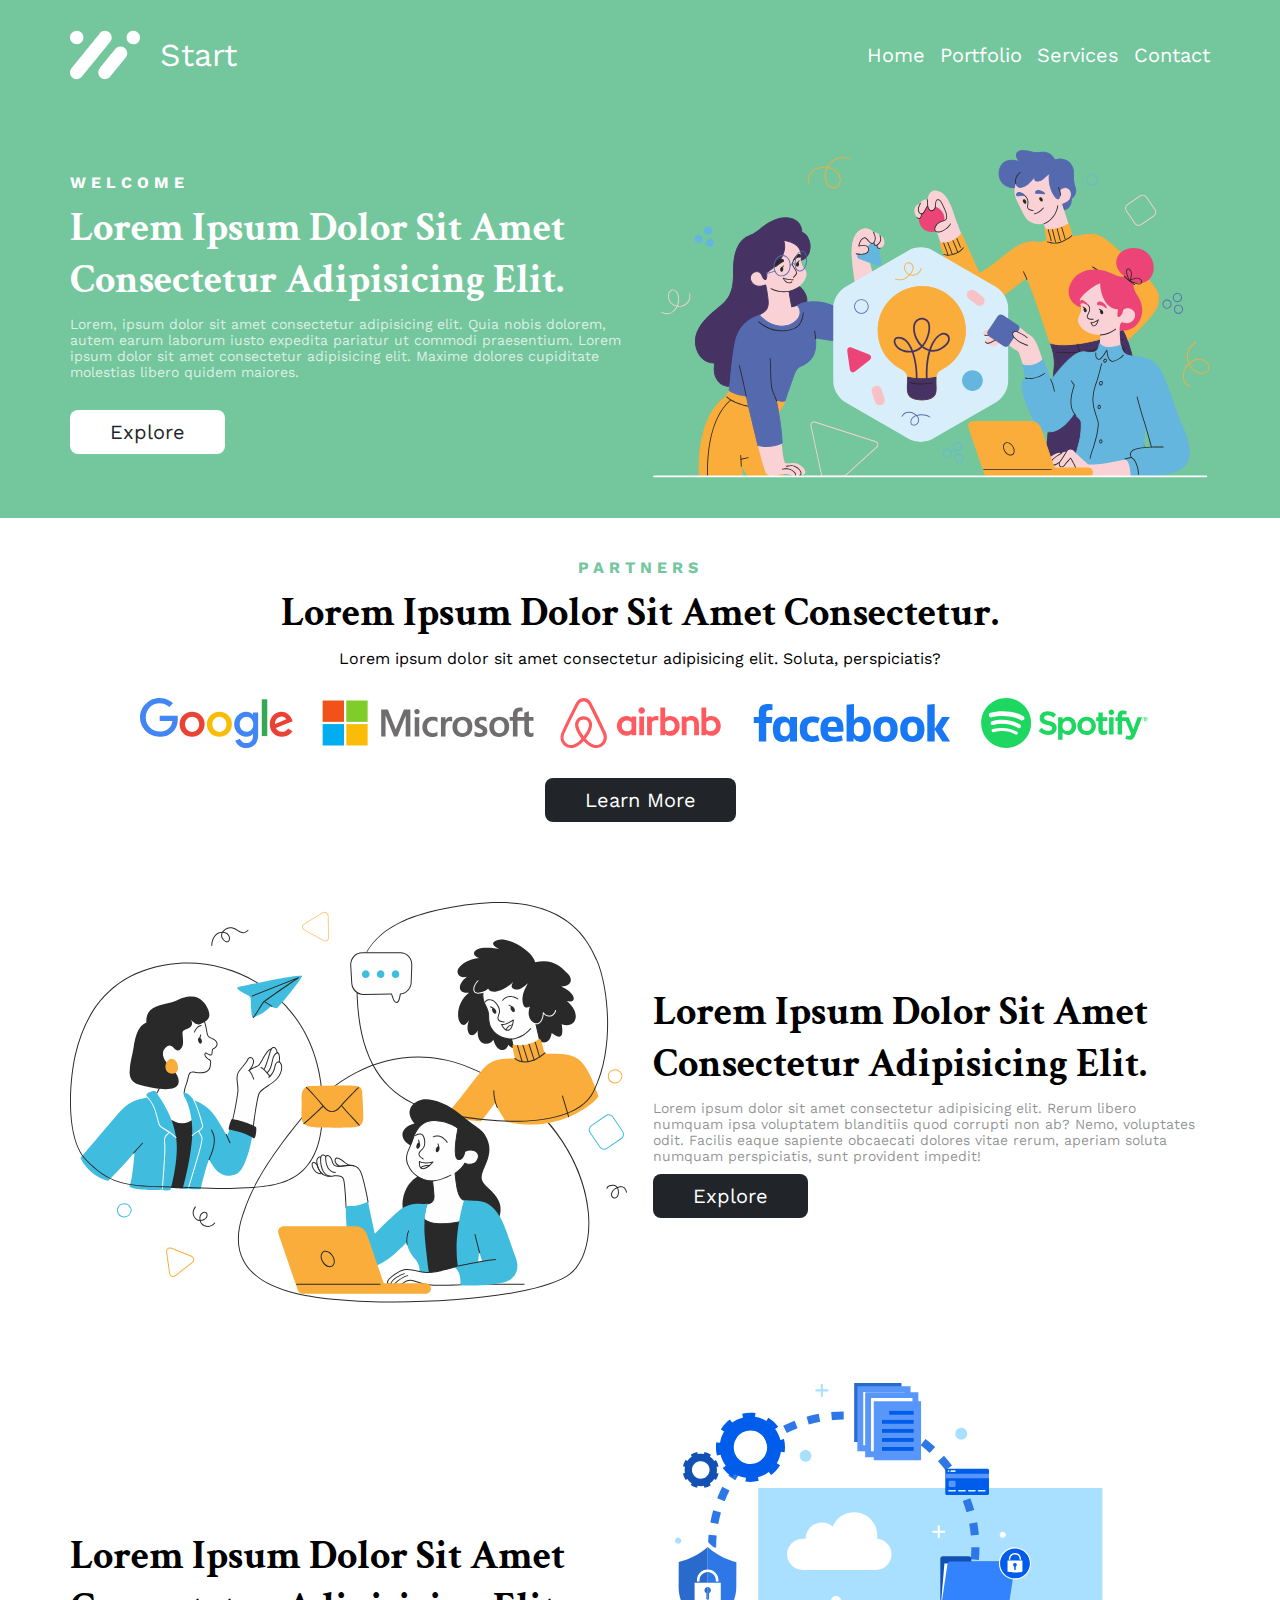
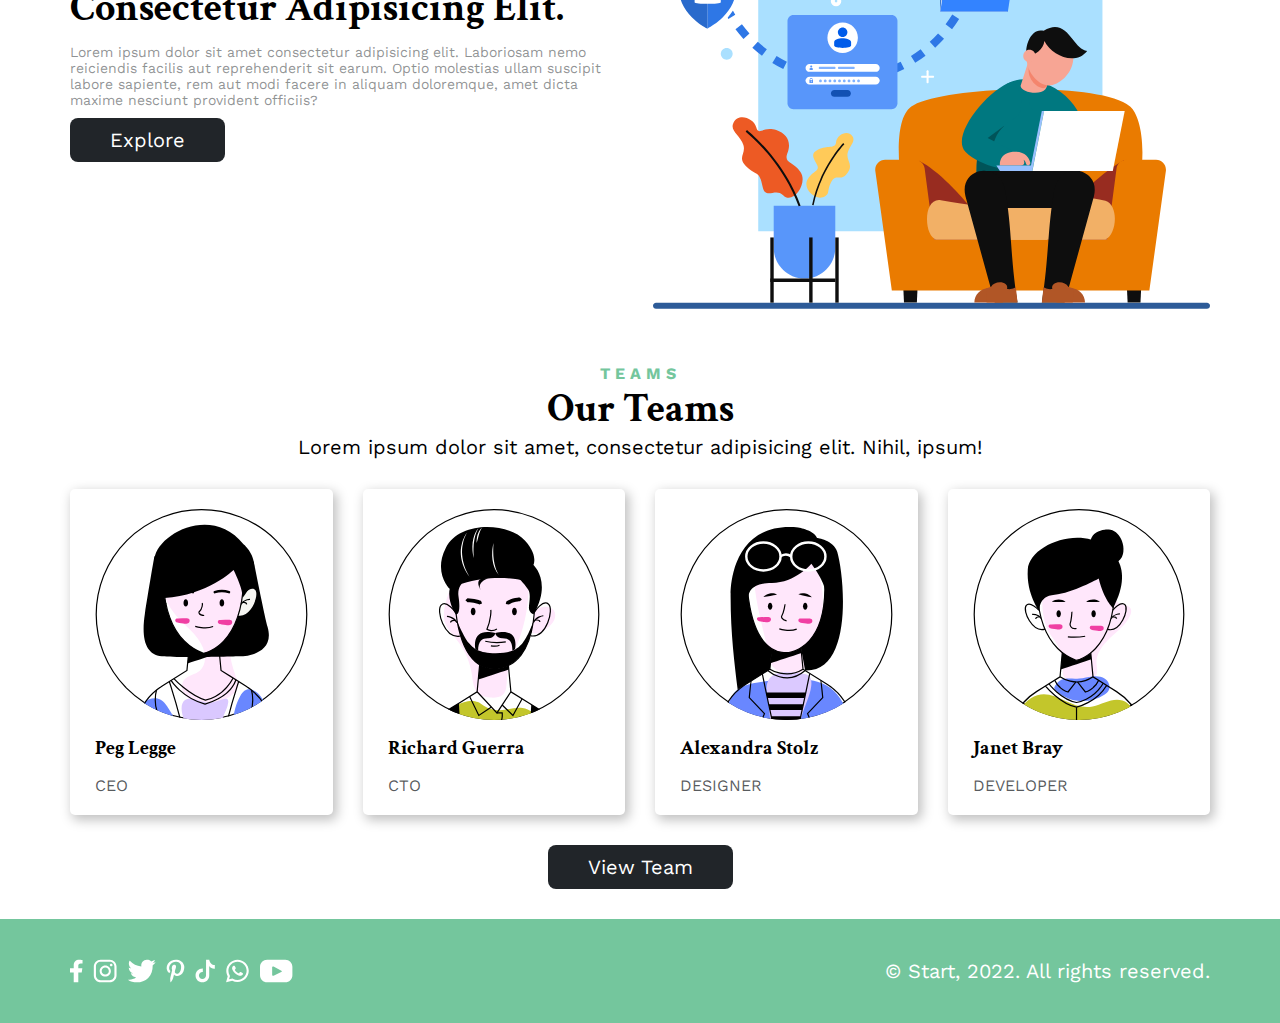
<file: index.html>
<!DOCTYPE html>
<html lang="en">
  <head>
    <meta charset="UTF-8" />
    <meta name="viewport" content="width=device-width, initial-scale=1.0" />
    <link rel="icon" href="src/images/Logo/LogoWhite.svg" />
    <title>Small Startup - Home</title>
    <link rel="stylesheet" href="src/styles/designSystem.css" />
    <link rel="stylesheet" href="src/styles/index.css" />
  </head>
  <body>
    <div class="hero">
      <div class="navbar container">
        <div class="navbar__logo">
          <img
            src="src/images/Logo/LogoWhite.svg"
            class="navbar__logo--image"
            alt="logo"
          />
          <div class="navbar__logo--text">Start</div>
        </div>
        <div class="navbar__menu hidden">
          <a href="index.html" class="navbar__menu--1">Home</a>
          <a href="portfolio.html" class="navbar__menu--2">Portfolio</a>
          <a href="services.html" class="navbar__menu--3">Services</a>
          <a href="contact.html" class="navbar__menu--4">Contact</a>
        </div>

        <div class="navbar__icons">
          <i class="bi bi-list"></i>
          <i class="bi bi-x-lg hide"></i>
        </div>
      </div>

      <div class="sectionOne grid container">
        <div class="sectionOne__left flex">
          <div class="sectionOne__left--label label text-white">Welcome</div>
          <div class="sectionOne__left--title common-title text-white">
            Lorem ipsum dolor sit amet consectetur adipisicing elit.
          </div>
          <div class="sectionOne__left--text">
            Lorem, ipsum dolor sit amet consectetur adipisicing elit. Quia nobis
            dolorem, autem earum laborum iusto expedita pariatur ut commodi
            praesentium. Lorem ipsum dolor sit amet consectetur adipisicing
            elit. Maxime dolores cupiditate molestias libero quidem maiores.
          </div>
          <button class="sectionOne__left--btn white-btn">Explore</button>
        </div>
        <img
          src="src/images/Home/image-1.svg"
          alt=""
          class="sectionOne__right responsive-image"
        />
      </div>
    </div>

    <div class="sectionTwo">
      <div class="sectionTwo__content text-center flex">
        <div class="sectionTwo__content--label label text-green">Partners</div>
        <div class="sectionTwo__content--title common-title">
          Lorem ipsum dolor sit amet consectetur.
        </div>
        <div class="sectionTwo__content--text">
          Lorem ipsum dolor sit amet consectetur adipisicing elit. Soluta,
          perspiciatis?
        </div>
      </div>
      <div class="sectionTwo__logo container">
        <img
          src="src/images/Companies/Google.svg"
          alt=""
          class="responsive-image"
        />
        <img
          src="src/images/Companies/Microsoft.svg"
          alt=""
          class="responsive-image"
        />
        <img
          src="src/images/Companies/Airbnb.svg"
          alt=""
          class="responsive-image"
        />
        <img
          src="src/images/Companies/Facebook.svg"
          alt=""
          class="responsive-image"
        />
        <img
          src="src/images/Companies/Spotify.svg"
          alt=""
          class="responsive-image"
        />
      </div>
      <button class="sectionTwo__btn dark-btn">Learn More</button>
    </div>

    <div class="sectionThree container grid">
      <img
        src="src/images/Home/image-2.svg"
        alt=""
        class="sectionThree__left responsive-image"
      />

      <div class="sectionThree__right flex">
        <div class="sectionThree__right--title common-title">
          Lorem ipsum dolor sit amet consectetur adipisicing elit.
        </div>
        <div class="sectionThree__right--text">
          Lorem ipsum dolor sit amet consectetur adipisicing elit. Rerum libero
          numquam ipsa voluptatem blanditiis quod corrupti non ab? Nemo,
          voluptates odit. Facilis eaque sapiente obcaecati dolores vitae rerum,
          aperiam soluta numquam perspiciatis, sunt provident impedit!
        </div>
        <button class="sectionThree__right--btn dark-btn">Explore</button>
      </div>
    </div>

    <div class="sectionFour container grid">
      <div class="sectionFour__left flex">
        <div class="sectionFour__left--title common-title">
          Lorem ipsum dolor sit amet consectetur adipisicing elit.
        </div>
        <div class="sectionFour__left--text">
          Lorem ipsum dolor sit amet consectetur adipisicing elit. Laboriosam
          nemo reiciendis facilis aut reprehenderit sit earum. Optio molestias
          ullam suscipit labore sapiente, rem aut modi facere in aliquam
          doloremque, amet dicta maxime nesciunt provident officiis?
        </div>
        <button class="sectionFour__left--btn dark-btn">Explore</button>
      </div>
      <img
        src="src/images/Home/image-3.svg"
        alt=""
        class="sectionFour__right responsive-image"
      />
    </div>

    <div class="sectionFive container">
      <div class="sectionFive__content text-center">
        <div class="sectionFive__content--label label text-green">Teams</div>
        <div class="sectionFive__content--title common-title">Our Teams</div>
        <div class="sectionFive__content--text">
          Lorem ipsum dolor sit amet, consectetur adipisicing elit. Nihil,
          ipsum!
        </div>
      </div>
      <div class="sectionFive__cards">
        <div class="sectionFive__cards--1">
          <img
            src="src/images/team/Peg_Legge.svg"
            alt=""
            class="responsive-image"
          />
          <div class="name">Peg Legge</div>
          <div class="position">CEO</div>
        </div>
        <div class="sectionFive__cards--2">
          <img
            src="src/images/team/Richard.svg"
            alt=""
            class="responsive-image"
          />
          <div class="name">Richard Guerra</div>
          <div class="position">CTO</div>
        </div>
        <div class="sectionFive__cards--3">
          <img
            src="src/images/team/Alexandra.svg"
            alt=""
            class="responsive-image"
          />
          <div class="name">Alexandra Stolz</div>
          <div class="position">Designer</div>
        </div>
        <div class="sectionFive__cards--4">
          <img
            src="src/images/team/Janet.svg"
            alt=""
            class="responsive-image"
          />
          <div class="name">Janet Bray</div>
          <div class="position">Developer</div>
        </div>
      </div>
      <button class="sectionFive__btn dark-btn">View Team</button>
    </div>

    <div class="footerWrapper">
      <div class="footerLinks container text-center">
        <div class="footerLinks__socials">
          <img src="src/images/socials/facebook.svg" alt="" />
          <img src="src/images/socials/instagram.svg" alt="" />
          <img src="src/images/socials/twitter.svg" alt="" />
          <img src="src/images/socials/pinterest.svg" alt="" />
          <img src="src/images/socials/tiktok.svg" alt="" />
          <img src="src/images/socials/whatsapp.svg" alt="" />
          <img src="src/images/socials/youtube.svg" alt="" />
        </div>
        <div class="footerLinks__copyright text-white">
          © Start, 2022. All rights reserved.
        </div>
      </div>
    </div>
  </body>

  <script src="src/main.js"></script>
</html>
</file>
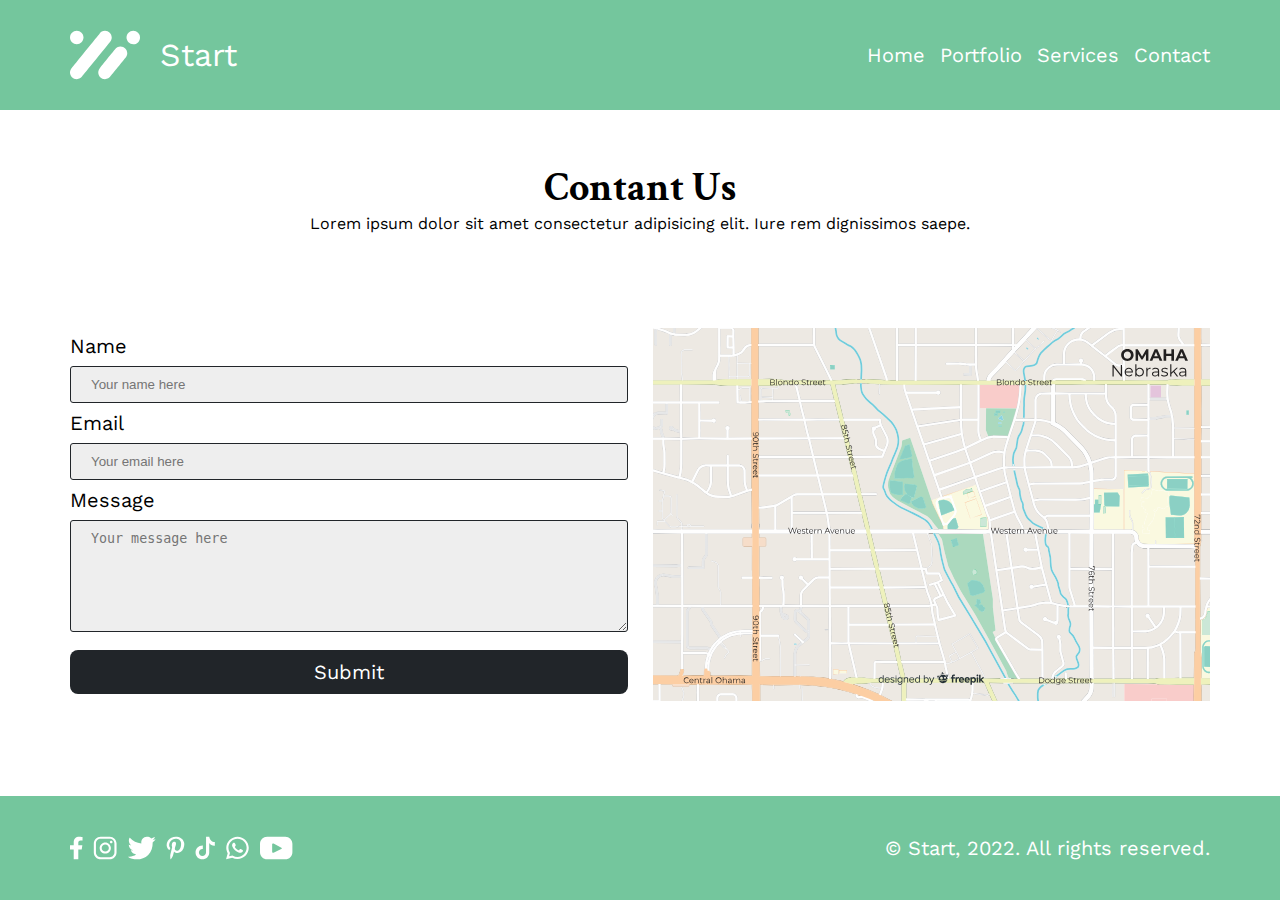
<file: contact.html>
<!DOCTYPE html>
<html lang="en">
  <head>
    <meta charset="UTF-8" />
    <meta name="viewport" content="width=device-width, initial-scale=1.0" />
    <link rel="stylesheet" href="src/styles/designSystem.css" />
    <link rel="stylesheet" href="src/styles/contact.css" />
    <link rel="icon" href="src/images/Logo/LogoWhite.svg" />
    <title>Small Startup - Contact</title>
  </head>
  <body>
    <div class="hero">
      <div class="navbar container">
        <div class="navbar__logo">
          <img
            src="src/images/Logo/LogoWhite.svg"
            class="navbar__logo--image"
            alt="logo"
          />
          <div class="navbar__logo--text">Start</div>
        </div>
        <div class="navbar__menu hidden">
          <a href="index.html" class="navbar__menu--1">Home</a>
          <a href="portfolio.html" class="navbar__menu--2">Portfolio</a>
          <a href="services.html" class="navbar__menu--3">Services</a>
          <a href="contact.html" class="navbar__menu--4">Contact</a>
        </div>

        <div class="navbar__icons">
          <i class="bi bi-list"></i>
          <i class="bi bi-x-lg hide"></i>
        </div>
      </div>
    </div>

    <div class="sectionOne container text-center">
      <div class="common-title">Contant Us</div>
      <div class="text">
        Lorem ipsum dolor sit amet consectetur adipisicing elit. Iure rem
        dignissimos saepe.
      </div>
    </div>

    <div class="sectionTwo container grid">
      <div class="sectionTwo__left">
        <form action="" class="form">
          <label for="name">Name</label>
          <input placeholder="Your name here" type="text" id="name" />
          <label for="email">Email</label>
          <input placeholder="Your email here" type="email" id="email" />

          <label for="message">Message</label>
          <textarea
            name="message"
            placeholder="Your message here"
            id="message"
            cols="30"
            rows="6"
          ></textarea>

          <button class="dark-btn" type="submit">Submit</button>
        </form>
      </div>
      <img
        src="src/images/Contact/map.svg"
        class="sectionTwo__right responsive-image"
      />
    </div>

    <div class="footerWrapper">
      <div class="footerLinks container text-center">
        <div class="footerLinks__socials">
          <img src="src/images/socials/facebook.svg" alt="" />
          <img src="src/images/socials/instagram.svg" alt="" />
          <img src="src/images/socials/twitter.svg" alt="" />
          <img src="src/images/socials/pinterest.svg" alt="" />
          <img src="src/images/socials/tiktok.svg" alt="" />
          <img src="src/images/socials/whatsapp.svg" alt="" />
          <img src="src/images/socials/youtube.svg" alt="" />
        </div>
        <div class="footerLinks__copyright text-white">
          © Start, 2022. All rights reserved.
        </div>
      </div>
    </div>
  </body>
  <script src="src/main.js"></script>
</html>
</file>
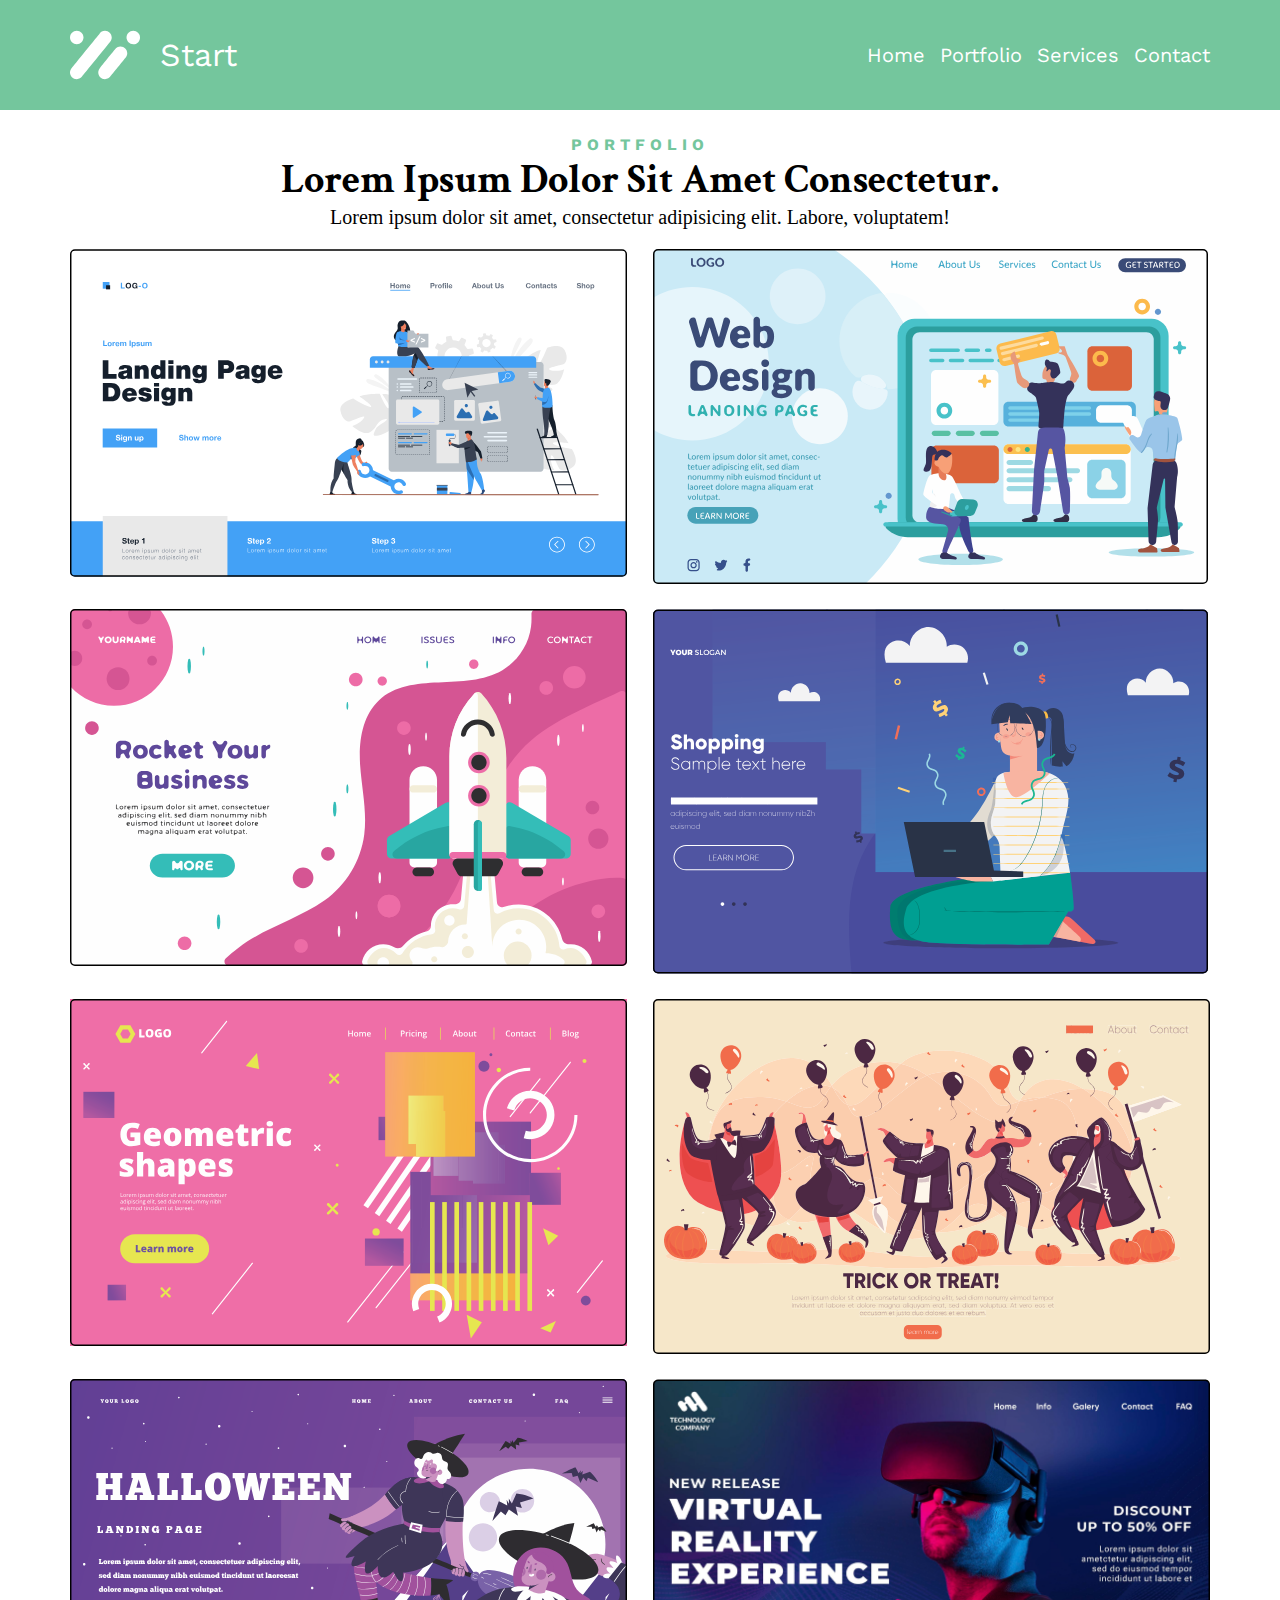
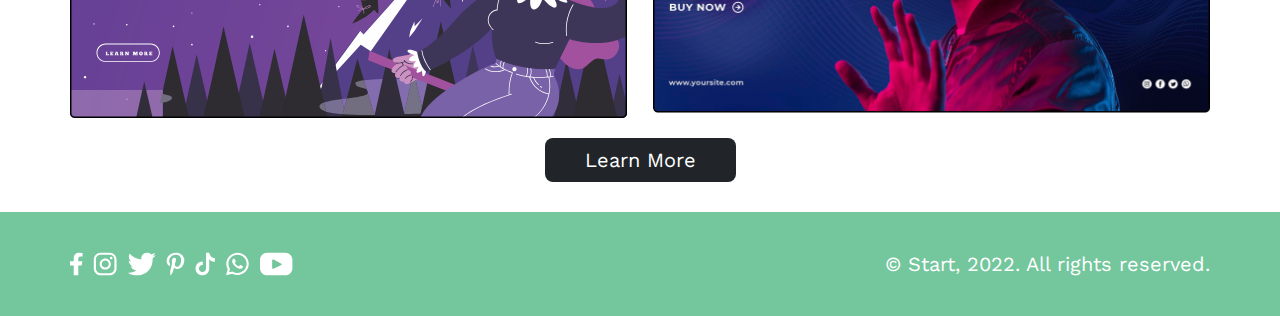
<file: portfolio.html>
<!DOCTYPE html>
<html lang="en">
  <head>
    <meta charset="UTF-8" />
    <meta name="viewport" content="width=device-width, initial-scale=1.0" />
    <link rel="icon" href="src/images/Logo/LogoWhite.svg" />
    <title>Small Startup - Portfolio</title>
    <link rel="stylesheet" href="src/styles/designSystem.css" />
    <link rel="stylesheet" href="src/styles/portfolio.css" />
  </head>
  <body>
    <div class="hero">
      <div class="navbar container">
        <div class="navbar__logo">
          <img
            src="src/images/Logo/LogoWhite.svg"
            class="navbar__logo--image"
            alt="logo"
          />
          <div class="navbar__logo--text">Start</div>
        </div>
        <div class="navbar__menu hidden">
          <a href="index.html" class="navbar__menu--1">Home</a>
          <a href="portfolio.html" class="navbar__menu--2">Portfolio</a>
          <a href="services.html" class="navbar__menu--3">Services</a>
          <a href="contact.html" class="navbar__menu--4">Contact</a>
        </div>

        <div class="navbar__icons">
          <i class="bi bi-list"></i>
          <i class="bi bi-x-lg hide"></i>
        </div>
      </div>
    </div>

    <div class="sectionOne container">
      <div class="sectionOne__content text-center">
        <div class="sectionOne__content--label label text-green">Portfolio</div>
        <div class="sectionOne__content--title common-title">
          Lorem ipsum dolor sit amet consectetur.
        </div>
        <div class="sectionOne__content--text">
          Lorem ipsum dolor sit amet, consectetur adipisicing elit. Labore,
          voluptatem!
        </div>
      </div>
      <div class="sectionOne__images">
        <img
          src="src/images/Portfolio/sample-1.svg"
          alt=""
          class="responsive-image"
        />
        <img
          src="src/images/Portfolio/sample-2.svg"
          alt=""
          class="responsive-image"
        />
        <img
          src="src/images/Portfolio/sample-3.svg"
          alt=""
          class="responsive-image"
        />
        <img
          src="src/images/Portfolio/sample-4.svg"
          alt=""
          class="responsive-image"
        />
        <img
          src="src/images/Portfolio/sample-5.svg"
          alt=""
          class="responsive-image"
        />
        <img
          src="src/images/Portfolio/sample-6.svg"
          alt=""
          class="responsive-image"
        />
        <img
          src="src/images/Portfolio/sample-7.svg"
          alt=""
          class="responsive-image"
        />
        <img
          src="src/images/Portfolio/sample-8.png"
          alt=""
          class="responsive-image"
        />
      </div>
      <button class="sectionOne__btn dark-btn">Learn More</button>
    </div>

    <div class="footerWrapper">
      <div class="footerLinks container text-center">
        <div class="footerLinks__socials">
          <img src="src/images/socials/facebook.svg" alt="" />
          <img src="src/images/socials/instagram.svg" alt="" />
          <img src="src/images/socials/twitter.svg" alt="" />
          <img src="src/images/socials/pinterest.svg" alt="" />
          <img src="src/images/socials/tiktok.svg" alt="" />
          <img src="src/images/socials/whatsapp.svg" alt="" />
          <img src="src/images/socials/youtube.svg" alt="" />
        </div>
        <div class="footerLinks__copyright text-white">
          © Start, 2022. All rights reserved.
        </div>
      </div>
    </div>
  </body>
  <script src="src/main.js"></script>
</html>
</file>
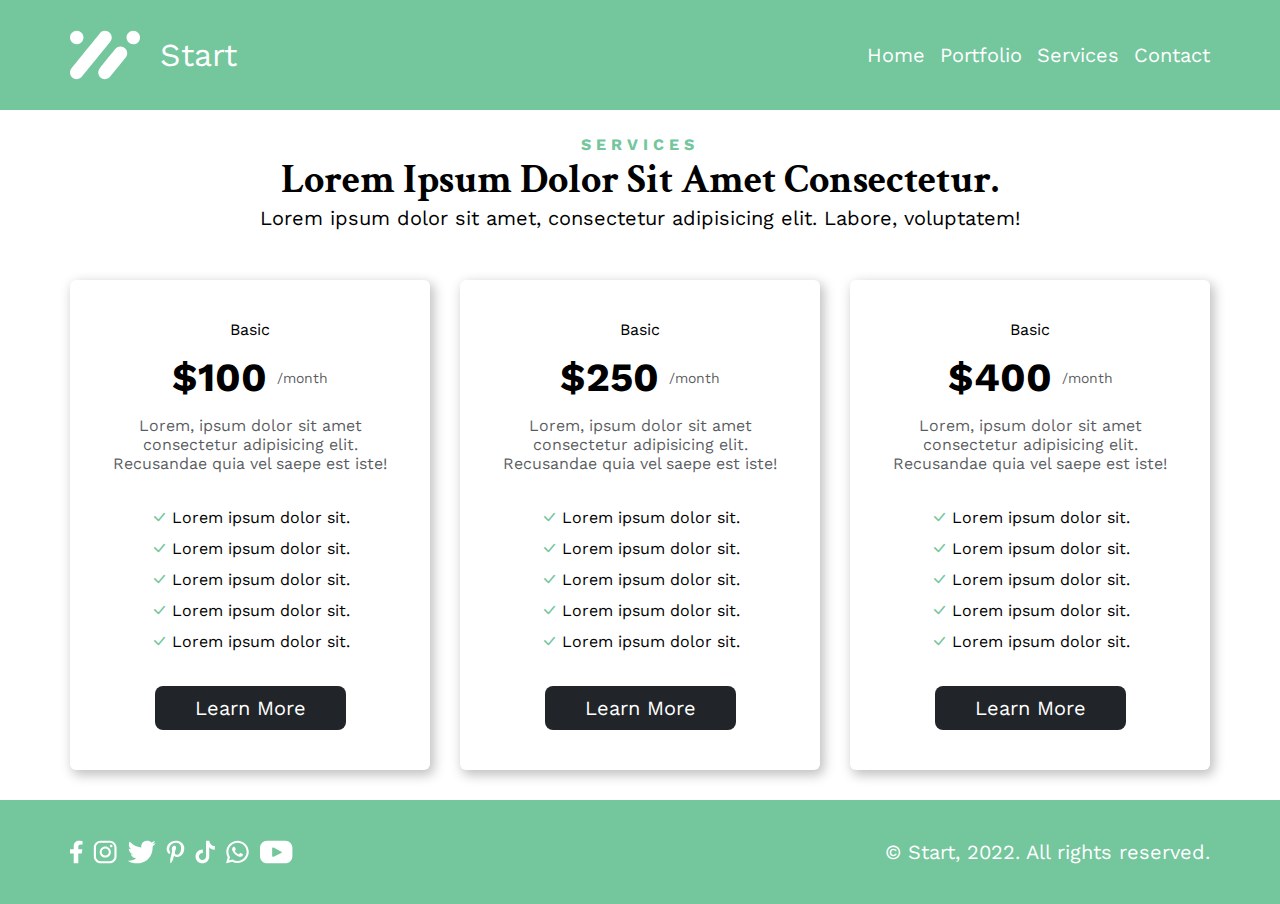
<file: services.html>
<!DOCTYPE html>
<html lang="en">
  <head>
    <meta charset="UTF-8" />
    <meta name="viewport" content="width=device-width, initial-scale=1.0" />
    <link rel="stylesheet" href="src/styles/designSystem.css" />
    <link rel="stylesheet" href="src/styles/services.css" />
    <link rel="icon" href="src/images/Logo/LogoWhite.svg" />
    <title>Small Startup - Services</title>
  </head>
  <body>
    <div class="hero">
      <div class="navbar container">
        <div class="navbar__logo">
          <img
            src="src/images/Logo/LogoWhite.svg"
            class="navbar__logo--image"
            alt="logo"
          />
          <div class="navbar__logo--text">Start</div>
        </div>
        <div class="navbar__menu hidden">
          <a href="index.html" class="navbar__menu--1">Home</a>
          <a href="portfolio.html" class="navbar__menu--2">Portfolio</a>
          <a href="services.html" class="navbar__menu--3">Services</a>
          <a href="contact.html" class="navbar__menu--4">Contact</a>
        </div>

        <div class="navbar__icons">
          <i class="bi bi-list"></i>
          <i class="bi bi-x-lg hide"></i>
        </div>
      </div>
    </div>

    <div class="sectionOne container">
      <div class="sectionOne__content text-center">
        <div class="sectionOne__content--label label text-green">Services</div>
        <div class="sectionOne__content--title common-title">
          Lorem ipsum dolor sit amet consectetur.
        </div>
        <div class="sectionOne__content--text">
          Lorem ipsum dolor sit amet, consectetur adipisicing elit. Labore,
          voluptatem!
        </div>
      </div>
      <div class="sectionOne__cards">
        <div class="sectionOne__cards--card--1">
          <div class="tag">Basic</div>
          <div class="price">
            <div class="amount">$100</div>
            <div class="time">/month</div>
          </div>
          <div class="info">
            Lorem, ipsum dolor sit amet consectetur adipisicing elit. Recusandae
            quia vel saepe est iste!
          </div>
          <div class="features">
            <div class="list">
              <i class="bi bi-check-lg"></i>
              <span> Lorem ipsum dolor sit. </span>
            </div>
            <div class="list">
              <i class="bi bi-check-lg"></i>
              <span> Lorem ipsum dolor sit. </span>
            </div>
            <div class="list">
              <i class="bi bi-check-lg"></i>
              <span> Lorem ipsum dolor sit. </span>
            </div>
            <div class="list">
              <i class="bi bi-check-lg"></i>
              <span> Lorem ipsum dolor sit. </span>
            </div>
            <div class="list">
              <i class="bi bi-check-lg"></i>
              <span> Lorem ipsum dolor sit. </span>
            </div>
          </div>
          <button class="sectionOne__btn dark-btn">Learn More</button>
        </div>
        <div class="sectionOne__cards--card--2">
          <div class="tag">Basic</div>
          <div class="price">
            <div class="amount">$250</div>
            <div class="time">/month</div>
          </div>
          <div class="info">
            Lorem, ipsum dolor sit amet consectetur adipisicing elit. Recusandae
            quia vel saepe est iste!
          </div>
          <div class="features">
            <div class="list">
              <i class="bi bi-check-lg"></i>
              <span> Lorem ipsum dolor sit. </span>
            </div>
            <div class="list">
              <i class="bi bi-check-lg"></i>
              <span> Lorem ipsum dolor sit. </span>
            </div>
            <div class="list">
              <i class="bi bi-check-lg"></i>
              <span> Lorem ipsum dolor sit. </span>
            </div>
            <div class="list">
              <i class="bi bi-check-lg"></i>
              <span> Lorem ipsum dolor sit. </span>
            </div>
            <div class="list">
              <i class="bi bi-check-lg"></i>
              <span> Lorem ipsum dolor sit. </span>
            </div>
          </div>
          <button class="sectionOne__btn dark-btn">Learn More</button>
        </div>
        <div class="sectionOne__cards--card--3">
          <div class="tag">Basic</div>
          <div class="price">
            <div class="amount">$400</div>
            <div class="time">/month</div>
          </div>
          <div class="info">
            Lorem, ipsum dolor sit amet consectetur adipisicing elit. Recusandae
            quia vel saepe est iste!
          </div>
          <div class="features">
            <div class="list">
              <i class="bi bi-check-lg"></i>
              <span> Lorem ipsum dolor sit. </span>
            </div>
            <div class="list">
              <i class="bi bi-check-lg"></i>
              <span> Lorem ipsum dolor sit. </span>
            </div>
            <div class="list">
              <i class="bi bi-check-lg"></i>
              <span> Lorem ipsum dolor sit. </span>
            </div>
            <div class="list">
              <i class="bi bi-check-lg"></i>
              <span> Lorem ipsum dolor sit. </span>
            </div>
            <div class="list">
              <i class="bi bi-check-lg"></i>
              <span> Lorem ipsum dolor sit. </span>
            </div>
          </div>
          <button class="sectionOne__btn dark-btn">Learn More</button>
        </div>
      </div>
    </div>

    <div class="footerWrapper">
      <div class="footerLinks container text-center">
        <div class="footerLinks__socials">
          <img src="src/images/socials/facebook.svg" alt="" />
          <img src="src/images/socials/instagram.svg" alt="" />
          <img src="src/images/socials/twitter.svg" alt="" />
          <img src="src/images/socials/pinterest.svg" alt="" />
          <img src="src/images/socials/tiktok.svg" alt="" />
          <img src="src/images/socials/whatsapp.svg" alt="" />
          <img src="src/images/socials/youtube.svg" alt="" />
        </div>
        <div class="footerLinks__copyright text-white">
          © Start, 2022. All rights reserved.
        </div>
      </div>
    </div>
  </body>
  <script src="src/main.js"></script>
</html>
</file>
<file: src/styles/designSystem.css>
@import url("https://fonts.googleapis.com/css2?family=Crimson+Text:wght@400;600;700&family=Work+Sans:wght@100;200;300;400;500;600;700;800;900&display=swap");
@import url("https://cdn.jsdelivr.net/npm/bootstrap-icons@1.10.5/font/bootstrap-icons.css");
:root {
  --h1: 40px;
  --h2: 32px;
  --h3: 28px;
  --h4: 24px;
  --h5: 20px;
  --h6: 16px;

  --sub: 20px;
  --label: 16px;
  --ls: 5px;
  --body: 14px;

  --ff-crimson: "Crimson Text", serif;
  --ff-worksans: "Work Sans", sans-serif;

  --color-dark-100: rgba(33, 37, 41, 1);
  --color-dark-75: rgba(33, 37, 41, 0.75);
  --color-dark-50: rgba(33, 37, 41, 0.5);
  --color-dark-25: rgba(33, 37, 41, 0.25);

  --color-white-100: rgba(255, 255, 255, 1);
  --color-white-75: rgba(255, 255, 255, 0.75);
  --color-white-50: rgba(255, 255, 255, 0.5);
  --color-white-25: rgba(255, 255, 255, 0.25);

  --color-green-100: rgba(116, 198, 157, 1);
  --color-green-75: rgba(116, 198, 157, 0.75);
  --color-green-50: rgba(116, 198, 157, 0.5);
  --color-green-25: rgba(116, 198, 157, 0.25);

  --shadow-1: 3px 4px 12px 1px rgba(0, 0, 0, 0.25);
}

/**
* ! Removing default styles of the browser
**/

* {
  margin: 0;
  padding: 0;
  box-sizing: border-box;
}

/**
* ! style rules for common buttons
**/

.white-btn,
.dark-btn {
  cursor: pointer;
  border: 0;
  font-family: var(--ff-worksans);
  font-size: var(--h5);
  color: var(--color-dark-100);
  border-radius: 8px;
  background-color: var(--color-white-100);
  padding: 10px 40px;
}

.dark-btn {
  color: var(--color-white-100);
  background-color: var(--color-dark-100);
}

/**
* ! style rules for text colors
**/

.text-white {
  color: var(--color-white-100);
}

.text-dark {
  color: var(--color-dark-100);
}

.text-green {
  color: var(--color-green-100);
}

/**
* ! style rules for labels
**/

.label {
  font-family: var(--ff-worksans);
  font-size: var(--label);
  letter-spacing: var(--ls);
  text-transform: uppercase;
  font-weight: 700;
}

/**
* ! style rules for hero
**/

.hero {
  background-color: var(--color-green-100);
}

/**
* ! style rules for navbar
**/

.navbar {
  display: flex;
  align-items: center;
  justify-content: space-between;
  padding: 30px 0px;
}

.navbar__logo {
  display: flex;
  align-items: center;
  gap: 20px;
}

.navbar__logo--text {
  font-size: var(--h2);
  font-family: var(--ff-worksans);
  color: var(--color-white-100);
}

.navbar__menu {
  display: flex;
  gap: 15px;
  font-family: var(--ff-worksans);
  font-size: var(--h5);
}

/* .navbar__menu a {
  color: var(--color-white-100);
  text-decoration: none;
} */

[class^="navbar__menu--"] {
  color: var(--color-white-100);
  text-decoration: none;
}

.navbar__icons i {
  cursor: pointer;
  font-size: var(--h2);
  color: var(--color-white-100);
}

.navbar__icons {
  display: none;
}

/**
* ! style rules for common classes
**/
.text-center {
  text-align: center;
}

.container {
  max-width: 1140px;
  margin: auto;
}

.responsive-image {
  max-width: 100%;
  height: auto;
}

.grid {
  display: grid;
  gap: 25px;
  grid-template-columns: repeat(2, 1fr);
  padding: 40px 0px;
  align-items: center;
}

.flex {
  display: flex;
  flex-direction: column;
  gap: 10px;
}

.common-title {
  text-transform: capitalize;
  font-size: var(--h1);
  font-weight: bold;
  font-family: var(--ff-crimson);
}

/**
* ? Media Queries
**/

/**
* ! style rules for footer
*/

.footerWrapper {
  background-color: var(--color-green-100);
}

.footerLinks {
  display: flex;
  justify-content: space-between;
  /* align-items: center; */
  padding: 40px 0px;
}

.footerLinks__socials {
  display: flex;
  gap: 10px;
}

.footerLinks__copyright {
  font-size: var(--sub);
  font-family: var(--ff-worksans);
}
/**
* ! style rules for media queries
*/

/* Desktop */
@media (max-width: 1200px) {
  .container {
    max-width: 970px;
  }
}

/* Laptop */
@media (max-width: 1024px) {
  .container {
    max-width: 740px;
  }

  .common-title {
    font-size: var(--h4);
  }
}

/* Tablet Device */
@media (max-width: 768px) {
  .grid {
    grid-template-columns: repeat(1, 1fr);
  }
  .container {
    max-width: 500px;
  }

  .navbar__menu {
    /* display: none; */
    z-index: 1;
    background-color: var(--color-green-100);
    position: absolute;
    top: 100px;
    width: 100%;
    right: 0;
    height: 100vh;
    display: flex;
    flex-direction: column;
    align-items: center;
    gap: 40px;
  }

  .navbar__menu--1 {
    margin-top: 100px;
  }

  .navbar__icons {
    display: block;
  }

  .hide {
    display: none;
  }

  .hidden {
    opacity: 0%;
    z-index: -1;
  }

  .footerLinks {
    flex-direction: column;
    align-items: center;
    gap: 20px;
  }
}

/* Mobile Device */
@media (max-width: 568px) {
  .container {
    max-width: 90%;
  }
}
</file>
<file: src/styles/index.css>
/**
* ! style rules for sectionOne
*/

.sectionOne__left--text {
  font-size: var(--body);
  color: var(--color-white-75);
  font-family: var(--ff-worksans);
}

.sectionOne__left--btn {
  align-self: start;
  margin-top: 20px;
}

/**
* ! style rules for sectionTwo
*/

.sectionTwo {
  padding: 40px 0px;
  display: grid;
  gap: 30px;
}

.sectionTwo__content--text {
  font-family: var(--ff-worksans);
}

.sectionTwo__logo {
  display: grid;
  grid-template-columns: repeat(5, 1fr);
}

.sectionTwo__logo img {
  justify-self: center;
  align-self: center;
}

.sectionTwo__btn {
  justify-self: center;
}

/**
* ! style rules for sectionThree
*/

.sectionThree__right--text {
  color: var(--color-dark-50);
  font-family: var(--ff-worksans);
  font-size: var(--body);
}

.sectionThree__right--btn {
  align-self: start;
}

/**
* ! style rules for sectionFour
*/

.sectionFour__left--text {
  color: var(--color-dark-50);
  font-family: var(--ff-worksans);
  font-size: var(--body);
}

.sectionFour__left--btn {
  align-self: start;
}

/**
* ! style rules for sectionFive
*/

.sectionFive {
  display: grid;
  gap: 30px;
  margin-top: 15px;
  margin-bottom: 30px;
}
.sectionFive__content--text {
  font-size: var(--sub);
  font-family: var(--ff-worksans);
}

.sectionFive__cards {
  display: grid;
  grid-template-columns: repeat(4, 1fr);
  gap: 30px;
}

[class^="sectionFive__cards--"] {
  display: flex;
  flex-direction: column;
  gap: 15px;
  box-shadow: var(--shadow-1);
  border-radius: 5px;
  padding: 20px 25px;
}

[class^="sectionFive__cards--"] .name {
  font-family: var(--ff-crimson);
  font-weight: bold;
  font-size: var(--h5);
}

[class^="sectionFive__cards--"] .position {
  font-family: var(--ff-worksans);
  color: var(--color-dark-75);
  text-transform: uppercase;
}

.sectionFive__btn {
  justify-self: center;
}

/**
* ! Media queries are here
*/

@media (max-width: 1200px) {
  .sectionTwo__logo {
    grid-template-columns: repeat(3, 1fr);
    gap: 40px;
  }
}

@media (max-width: 768px) {
  .sectionOne__right,
  .sectionFour__right {
    order: 0;
  }

  .sectionOne__left,
  .sectionFour__left {
    order: 1;
  }

  .sectionFive__cards {
    grid-template-columns: repeat(2, 1fr);
  }
}

@media (max-width: 568px) {
  .sectionTwo__logo {
    grid-template-columns: repeat(1, 1fr);
    gap: 40px;
  }

  .sectionFive__cards {
    grid-template-columns: repeat(1, 1fr);
  }
}
</file>
<file: src/styles/contact.css>
body {
  display: grid;
  min-height: 100vh;
}

.hero {
  align-self: start;
}

.footerWrapper {
  align-self: end;
}

.text {
  font-family: var(--ff-worksans);
}

.sectionOne {
  margin-top: 15px;
}

.form {
  display: flex;
  flex-direction: column;
}

label {
  font-family: var(--ff-worksans);
  font-size: var(--sub);
}

input,
textarea {
  padding: 10px 20px;
  margin: 8px 0px;
  border: 1.5px solid #212529;
  border-radius: 3px;
  background-color: #eeeeee;
}

.dark-btn {
  margin-top: 10px;
}

@media (max-width: 1024px) {
  .grid {
    grid-template-columns: repeat(1, 1fr);
  }

  .sectionTwo__left {
    order: 1;
  }

  .sectionTwo__right {
    order: 0;
  }
}
</file>
<file: src/styles/portfolio.css>
.sectionOne {
  display: grid;
  gap: 20px;
  margin-top: 25px;
  margin-bottom: 30px;
}

.sectionOne__images {
  display: grid;
  grid-template-columns: repeat(2, 1fr);
  gap: 25px;
}

.sectionOne__content--text {
  font-size: var(--sub);
  font-family: var(--worksans);
}

.sectionOne__btn {
  justify-self: center;
}
@media (max-width: 568px) {
  .sectionOne__images {
    grid-template-columns: repeat(1, 1fr);
  }
}
</file>
<file: src/styles/services.css>
body {
  display: grid;
  min-height: 100vh;
}

.hero {
  align-self: start;
}

.footerWrapper {
  align-self: end;
}

.sectionOne {
  display: grid;
  gap: 20px;
  margin-top: 25px;
  margin-bottom: 30px;
}
.sectionOne__content--text {
  font-size: var(--sub);
  font-family: var(--ff-worksans);
}

.sectionOne__cards {
  display: grid;
  grid-template-columns: repeat(3, 1fr);
  gap: 30px;
  font-family: var(--ff-worksans);
  margin-top: 30px;
  text-align: center;
}

[class^="sectionOne__cards--"] {
  box-shadow: var(--shadow-1);
  display: grid;
  gap: 15px;
  padding: 40px;
  border-radius: 6px;
}

.price {
  display: flex;
  justify-content: center;
  align-items: center;
  gap: 10px;
}

.amount {
  font-size: var(--h1);
  font-weight: bold;
}

.time {
  font-size: var(--body);
  color: var(--color-dark-75);
}

.info {
  color: var(--color-dark-75);
}

.features {
  display: flex;
  flex-direction: column;
  gap: 12px;
  margin: 20px 0px;
}

.bi-check-lg {
  color: var(--color-green-100);
}

.sectionOne__btn {
  justify-self: center;
}

@media (max-width: 1024px) {
  .sectionOne__cards {
    grid-template-columns: repeat(2, 1fr);
  }
}

@media (max-width: 768px) {
  .sectionOne__cards {
    grid-template-columns: repeat(1, 0.7fr);
    justify-content: center;
  }
}

@media (max-width: 568px) {
  .sectionOne__cards {
    grid-template-columns: repeat(1, 1fr);
  }
}
</file>
